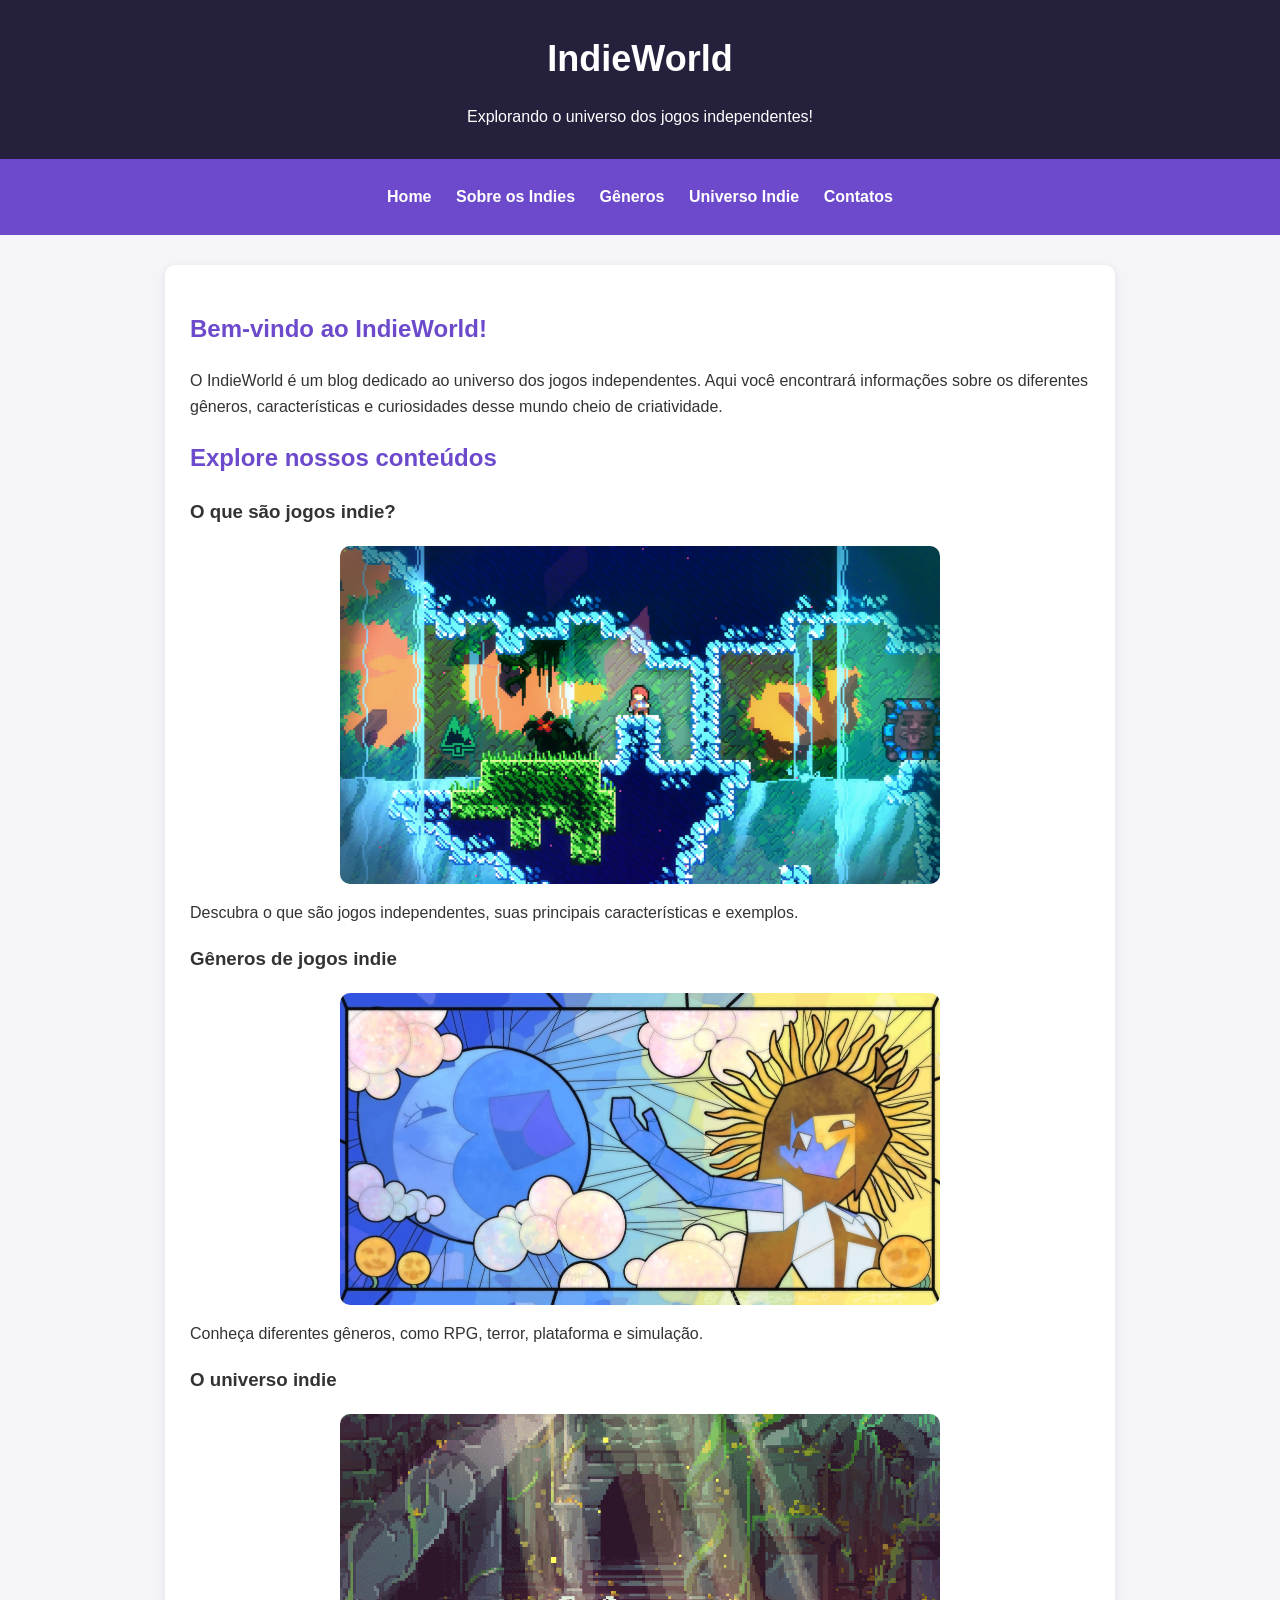
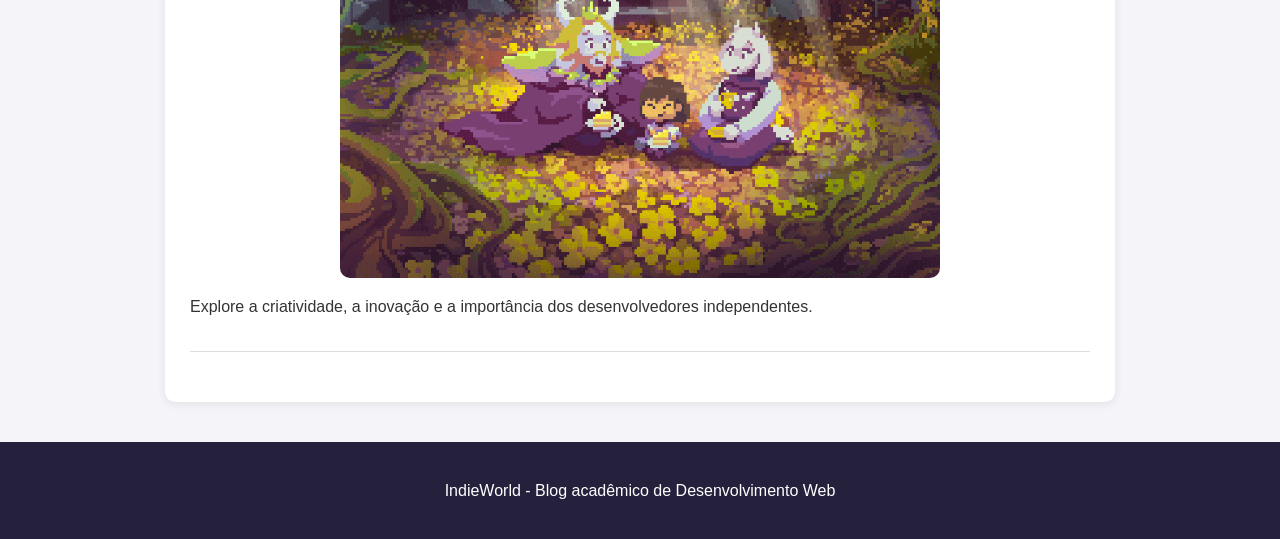
<file: index.html>
<!DOCTYPE html>
<html lang="pt-BR">

<head>
    <meta charset="UTF-8">
    <meta name="viewport" content="width=device-width, initial-scale=1.0">
    <title>IndieWorld - Universo dos Jogos Indie</title>
    <link rel="stylesheet" href="style.css">
</head>

<body>

    <!-- Cabeçalho do site -->
    <header>
        <h1>IndieWorld</h1>
        <p>Explorando o universo dos jogos independentes!</p>
    </header>

    <!-- Menu de navegação -->
    <nav>
        <a href="index.html">Home</a>
        <a href="sobre.html">Sobre os Indies</a>
        <a href="generos.html">Gêneros</a>
        <a href="universo.html">Universo Indie</a>
        <a href="contatos.html">Contatos</a>
    </nav>

    <!-- Conteúdo principal -->
    <main>

        <h2>Bem-vindo ao IndieWorld!</h2>

        <p>
            O IndieWorld é um blog dedicado ao universo dos jogos
            independentes. Aqui você encontrará informações sobre
            os diferentes gêneros, características e curiosidades
            desse mundo cheio de criatividade.
        </p>

        <!-- Conteúdos em destaque -->
        <section>

            <h2>Explore nossos conteúdos</h2>

            <!-- Primeiro destaque -->
            <h3>O que são jogos indie?</h3>

            <a href="sobre.html">
                <img src="imagens/sobre-indies.png"
                     alt="Cenário de jogo independente em pixel art"
                     class="imagem-destaque">
            </a>

            <p>
                Descubra o que são jogos independentes,
                suas principais características e exemplos.
            </p>

            <!-- Segundo destaque -->
            <h3>Gêneros de jogos indie</h3>

            <a href="generos.html">
                <img src="imagens/generos-indie.png"
                     alt="Ilustração artística representando jogos indie"
                     class="imagem-destaque">
            </a>

            <p>
                Conheça diferentes gêneros, como RPG,
                terror, plataforma e simulação.
            </p>

            <!-- Terceiro destaque -->
            <h3>O universo indie</h3>

            <a href="universo.html">
                <img src="imagens/universo-indie.png"
                     alt="Cenário de aventura em pixel art"
                     class="imagem-destaque">
            </a>

            <p>
                Explore a criatividade, a inovação
                e a importância dos desenvolvedores independentes.
            </p>

        </section>

    </main>

    <!-- Rodapé do site -->
    <footer>
        <p>IndieWorld - Blog acadêmico de Desenvolvimento Web</p>
    </footer>

</body>

</html>
</file>
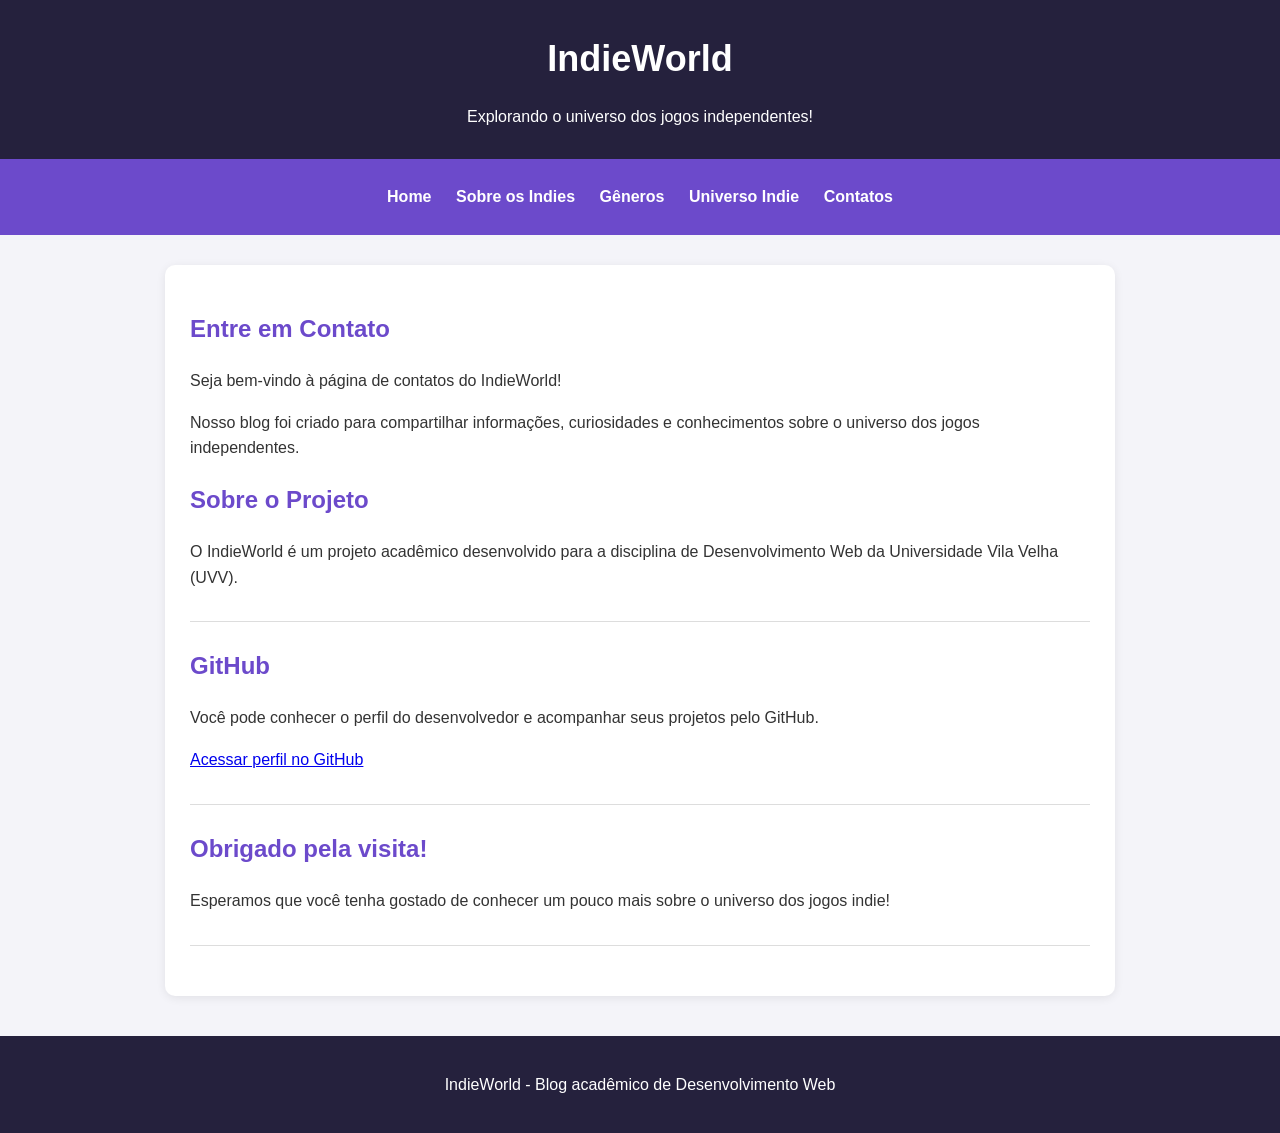
<file: contatos.html>
<!DOCTYPE html>
<html lang="pt-BR">

<head>
    <meta charset="UTF-8">
    <meta name="viewport" content="width=device-width, initial-scale=1.0">
    <title>Contatos - IndieWorld</title>
    <link rel="stylesheet" href="style.css">
</head>

<body>

    <header>
        <h1>IndieWorld</h1>
        <p>Explorando o universo dos jogos independentes!</p>
    </header>

    <nav>
        <a href="index.html">Home</a>
        <a href="sobre.html">Sobre os Indies</a>
        <a href="generos.html">Gêneros</a>
        <a href="universo.html">Universo Indie</a>
        <a href="contatos.html">Contatos</a>
    </nav>

    <main>

        <h2>Entre em Contato</h2>

        <p>
            Seja bem-vindo à página de contatos do IndieWorld!
        </p>

        <p>
            Nosso blog foi criado para compartilhar
            informações, curiosidades e conhecimentos
            sobre o universo dos jogos independentes.
        </p>

        <section>
            <h2>Sobre o Projeto</h2>

            <p>
                O IndieWorld é um projeto acadêmico
                desenvolvido para a disciplina de
                Desenvolvimento Web da Universidade
                Vila Velha (UVV).
            </p>
        </section>

        <section>
            <h2>GitHub</h2>

            <p>
                Você pode conhecer o perfil do desenvolvedor
                e acompanhar seus projetos pelo GitHub.
            </p>

            <p>
                <a href="https://github.com/MarcellusGomes5"
                   target="_blank"
                   rel="noopener noreferrer">
                    Acessar perfil no GitHub
                </a>
            </p>
        </section>

        <section>
            <h2>Obrigado pela visita!</h2>

            <p>
                Esperamos que você tenha gostado
                de conhecer um pouco mais sobre
                o universo dos jogos indie!
            </p>
        </section>

    </main>

    <footer>
        <p>IndieWorld - Blog acadêmico de Desenvolvimento Web</p>
    </footer>

</body>

</html>
</file>
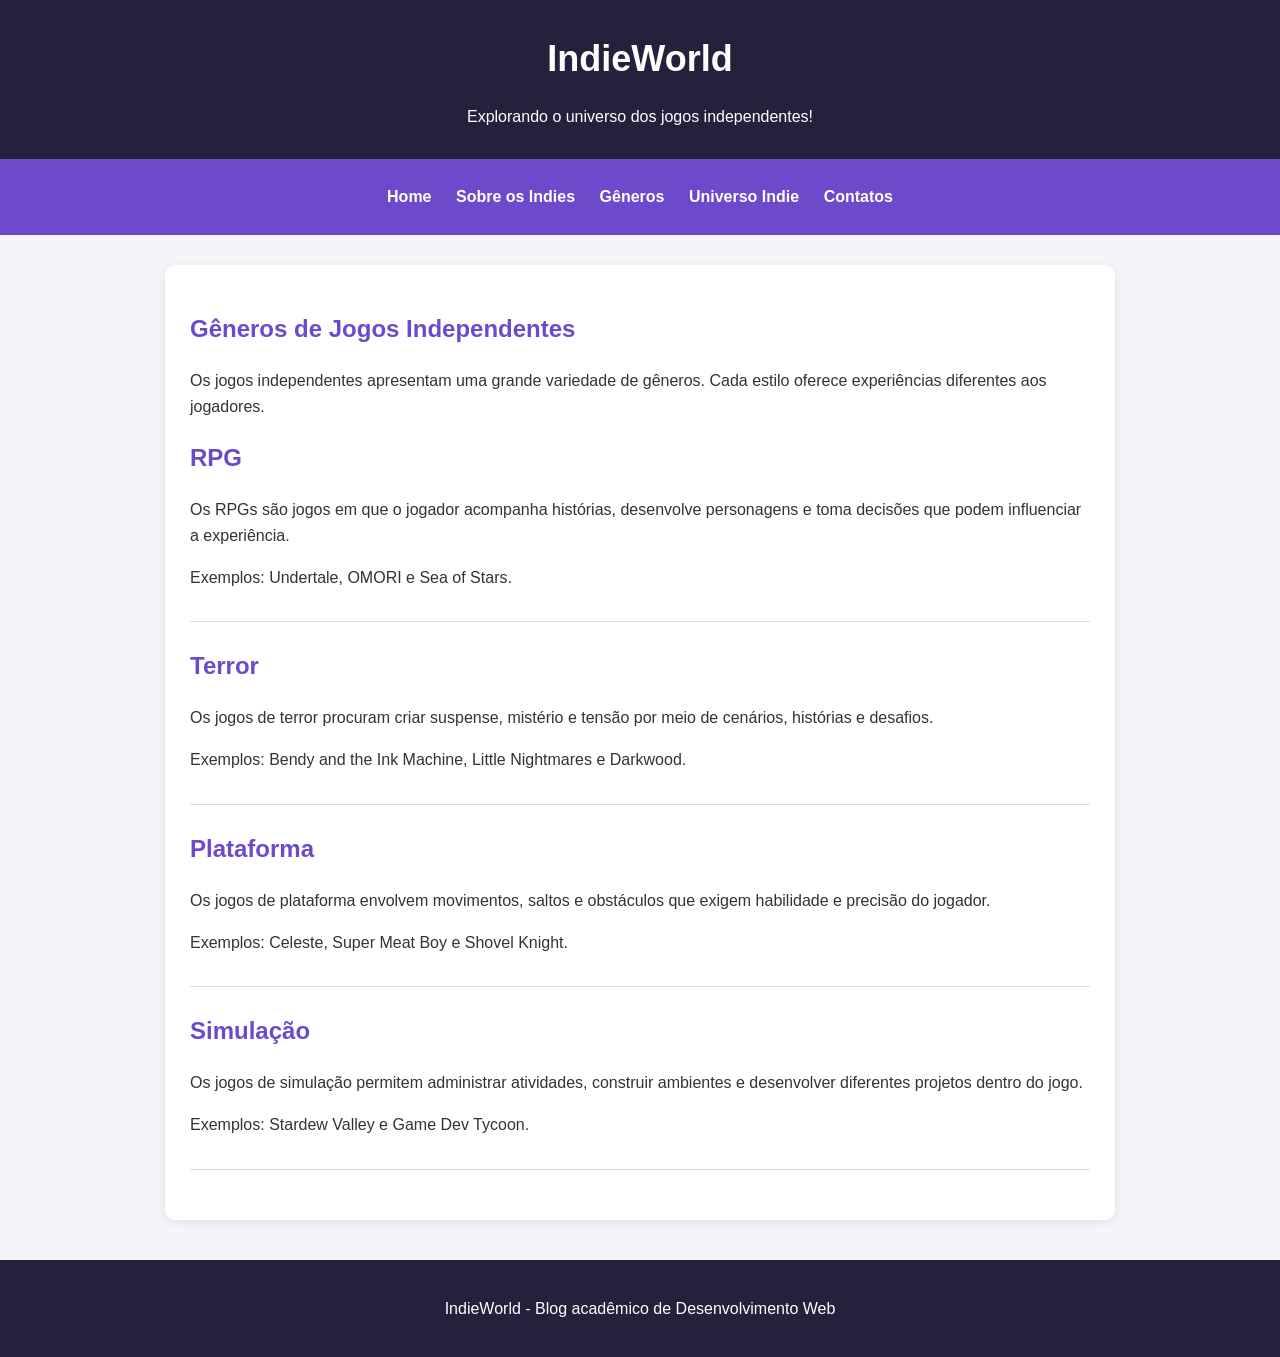
<file: generos.html>
<!DOCTYPE html>
<html lang="pt-BR">

<head>
    <meta charset="UTF-8">
    <meta name="viewport" content="width=device-width, initial-scale=1.0">
    <title>Gêneros de Jogos Indie - IndieWorld</title>
    <link rel="stylesheet" href="style.css">
</head>

<body>

    <header>
        <h1>IndieWorld</h1>
        <p>Explorando o universo dos jogos independentes!</p>
    </header>

    <nav>
        <a href="index.html">Home</a>
        <a href="sobre.html">Sobre os Indies</a>
        <a href="generos.html">Gêneros</a>
        <a href="universo.html">Universo Indie</a>
        <a href="contatos.html">Contatos</a>
    </nav>

    <main>

        <h2>Gêneros de Jogos Independentes</h2>

        <p>
            Os jogos independentes apresentam uma grande
            variedade de gêneros. Cada estilo oferece
            experiências diferentes aos jogadores.
        </p>

        <section>
            <h2>RPG</h2>

            <p>
                Os RPGs são jogos em que o jogador acompanha
                histórias, desenvolve personagens e toma decisões
                que podem influenciar a experiência.
            </p>

            <p>
                Exemplos: Undertale, OMORI e Sea of Stars.
            </p>
        </section>

        <section>
            <h2>Terror</h2>

            <p>
                Os jogos de terror procuram criar suspense,
                mistério e tensão por meio de cenários,
                histórias e desafios.
            </p>

            <p>
                Exemplos: Bendy and the Ink Machine,
                Little Nightmares e Darkwood.
            </p>
        </section>

        <section>
            <h2>Plataforma</h2>

            <p>
                Os jogos de plataforma envolvem movimentos,
                saltos e obstáculos que exigem habilidade
                e precisão do jogador.
            </p>

            <p>
                Exemplos: Celeste, Super Meat Boy e Shovel Knight.
            </p>
        </section>

        <section>
            <h2>Simulação</h2>

            <p>
                Os jogos de simulação permitem administrar
                atividades, construir ambientes e desenvolver
                diferentes projetos dentro do jogo.
            </p>

            <p>
                Exemplos: Stardew Valley e Game Dev Tycoon.
            </p>
        </section>

    </main>

    <footer>
        <p>IndieWorld - Blog acadêmico de Desenvolvimento Web</p>
    </footer>

</body>

</html>
</file>
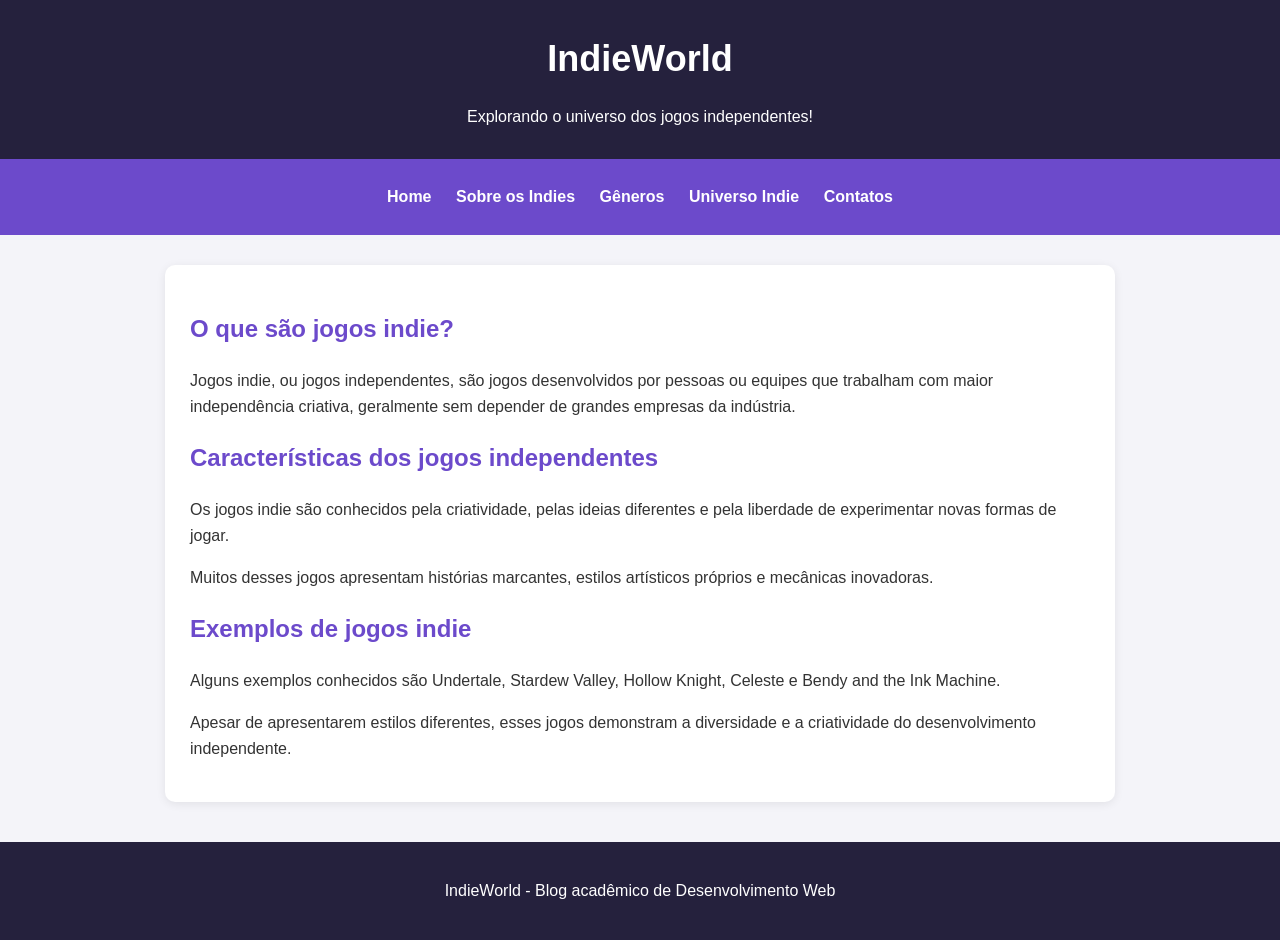
<file: sobre.html>
<!DOCTYPE html>
<html lang="pt-BR">

<head>
    <meta charset="UTF-8">
    <meta name="viewport" content="width=device-width, initial-scale=1.0">
    <title>Sobre os Indies - IndieWorld</title>
    <link rel="stylesheet" href="style.css">
</head>

<body>

    <header>
        <h1>IndieWorld</h1>
        <p>Explorando o universo dos jogos independentes!</p>
    </header>

    <nav>
        <a href="index.html">Home</a>
        <a href="sobre.html">Sobre os Indies</a>
        <a href="generos.html">Gêneros</a>
        <a href="universo.html">Universo Indie</a>
        <a href="contatos.html">Contatos</a>
    </nav>

    <main>

        <h2>O que são jogos indie?</h2>

        <p>
            Jogos indie, ou jogos independentes, são jogos
            desenvolvidos por pessoas ou equipes que trabalham
            com maior independência criativa, geralmente sem
            depender de grandes empresas da indústria.
        </p>

        <h2>Características dos jogos independentes</h2>

        <p>
            Os jogos indie são conhecidos pela criatividade,
            pelas ideias diferentes e pela liberdade de
            experimentar novas formas de jogar.
        </p>

        <p>
            Muitos desses jogos apresentam histórias marcantes,
            estilos artísticos próprios e mecânicas inovadoras.
        </p>

        <h2>Exemplos de jogos indie</h2>

        <p>
            Alguns exemplos conhecidos são Undertale,
            Stardew Valley, Hollow Knight, Celeste e Bendy
            and the Ink Machine.
        </p>

        <p>
            Apesar de apresentarem estilos diferentes, esses
            jogos demonstram a diversidade e a criatividade
            do desenvolvimento independente.
        </p>

    </main>

    <footer>
        <p>IndieWorld - Blog acadêmico de Desenvolvimento Web</p>
    </footer>

</body>

</html>
</file>
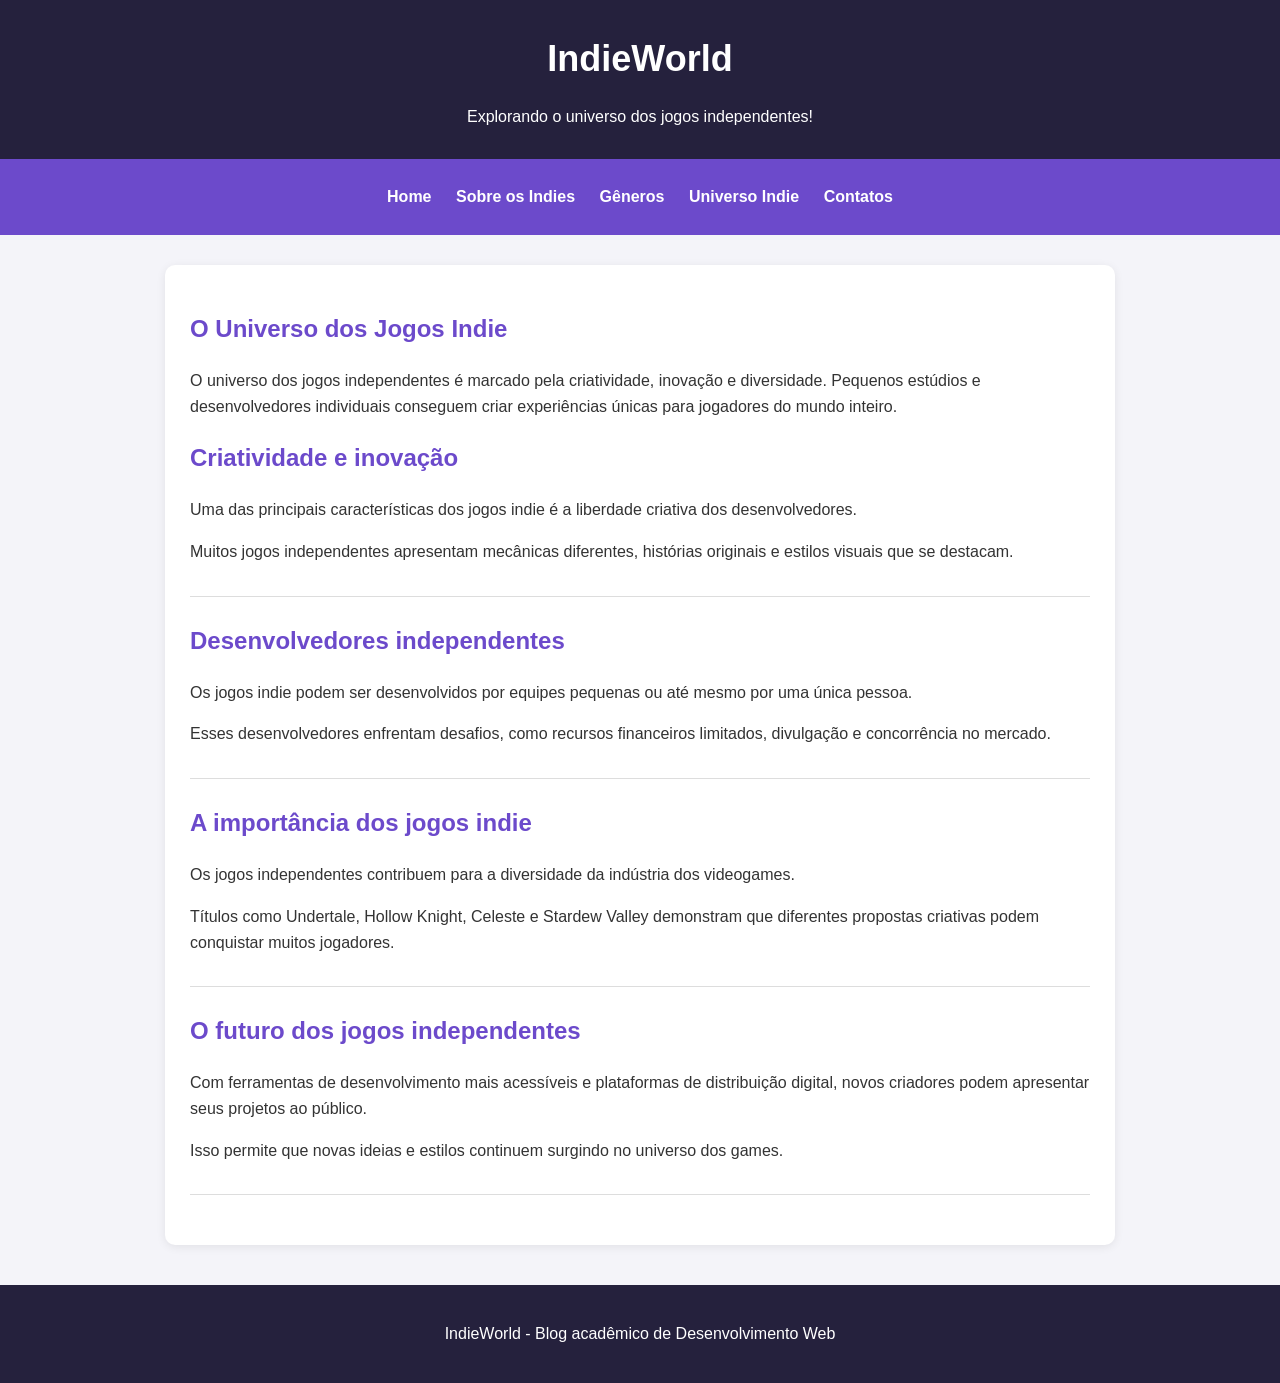
<file: universo.html>
<!DOCTYPE html>
<html lang="pt-BR">

<head>
    <meta charset="UTF-8">
    <meta name="viewport" content="width=device-width, initial-scale=1.0">
    <title>Universo Indie - IndieWorld</title>
    <link rel="stylesheet" href="style.css">
</head>

<body>

    <header>
        <h1>IndieWorld</h1>
        <p>Explorando o universo dos jogos independentes!</p>
    </header>

    <nav>
        <a href="index.html">Home</a>
        <a href="sobre.html">Sobre os Indies</a>
        <a href="generos.html">Gêneros</a>
        <a href="universo.html">Universo Indie</a>
        <a href="contatos.html">Contatos</a>
    </nav>

    <main>

        <h2>O Universo dos Jogos Indie</h2>

        <p>
            O universo dos jogos independentes é marcado
            pela criatividade, inovação e diversidade.
            Pequenos estúdios e desenvolvedores individuais
            conseguem criar experiências únicas para
            jogadores do mundo inteiro.
        </p>

        <section>
            <h2>Criatividade e inovação</h2>

            <p>
                Uma das principais características dos jogos
                indie é a liberdade criativa dos desenvolvedores.
            </p>

            <p>
                Muitos jogos independentes apresentam
                mecânicas diferentes, histórias originais
                e estilos visuais que se destacam.
            </p>
        </section>

        <section>
            <h2>Desenvolvedores independentes</h2>

            <p>
                Os jogos indie podem ser desenvolvidos por
                equipes pequenas ou até mesmo por uma
                única pessoa.
            </p>

            <p>
                Esses desenvolvedores enfrentam desafios,
                como recursos financeiros limitados,
                divulgação e concorrência no mercado.
            </p>
        </section>

        <section>
            <h2>A importância dos jogos indie</h2>

            <p>
                Os jogos independentes contribuem para a
                diversidade da indústria dos videogames.
            </p>

            <p>
                Títulos como Undertale, Hollow Knight,
                Celeste e Stardew Valley demonstram
                que diferentes propostas criativas
                podem conquistar muitos jogadores.
            </p>
        </section>

        <section>
            <h2>O futuro dos jogos independentes</h2>

            <p>
                Com ferramentas de desenvolvimento mais
                acessíveis e plataformas de distribuição
                digital, novos criadores podem apresentar
                seus projetos ao público.
            </p>

            <p>
                Isso permite que novas ideias e estilos
                continuem surgindo no universo dos games.
            </p>
        </section>

    </main>

    <footer>
        <p>IndieWorld - Blog acadêmico de Desenvolvimento Web</p>
    </footer>

</body>

</html>
</file>
<file: style.css>
/* Configurações gerais */
body {
    font-family: Arial, sans-serif;
    margin: 0;
    padding: 0;
    background-color: #f4f4f9;
    color: #333;
    line-height: 1.6;
}

/* Cabeçalho */
header {
    background-color: #25213d;
    color: white;
    text-align: center;
    padding: 30px 20px;
}

header h1 {
    margin: 0;
    font-size: 36px;
}

header p {
    margin-bottom: 0;
}

/* Menu de navegação */
nav {
    background-color: #6c4acb;
    text-align: center;
    padding: 15px;
}

nav a {
    color: white;
    text-decoration: none;
    margin: 10px;
    font-weight: bold;
    display: inline-block;
}

nav a:hover {
    color: #ffe082;
}

/* Conteúdo principal */
main {
    max-width: 900px;
    margin: 30px auto;
    padding: 25px;
    background-color: white;
    border-radius: 10px;
    box-shadow: 0 2px 10px rgba(0, 0, 0, 0.08);
}

h2 {
    color: #6c4acb;
}

/* Seções */
section {
    margin-bottom: 25px;
    padding-bottom: 15px;
    border-bottom: 1px solid #ddd;
}

/* Rodapé */
footer {
    background-color: #25213d;
    color: white;
    text-align: center;
    padding: 20px;
    margin-top: 40px;
}

/* Adaptação para celular */
@media (max-width: 600px) {
    header h1 {
        font-size: 28px;
    }

    main {
        margin: 15px;
        padding: 20px;
    }

    nav a {
        margin: 5px;
    }
}
/* Imagens dos conteúdos em destaque */
.imagem-destaque {
    width: 100%;
    max-width: 600px;
    height: auto;
    display: block;
    margin: 15px auto;
    border-radius: 10px;
}
</file>
